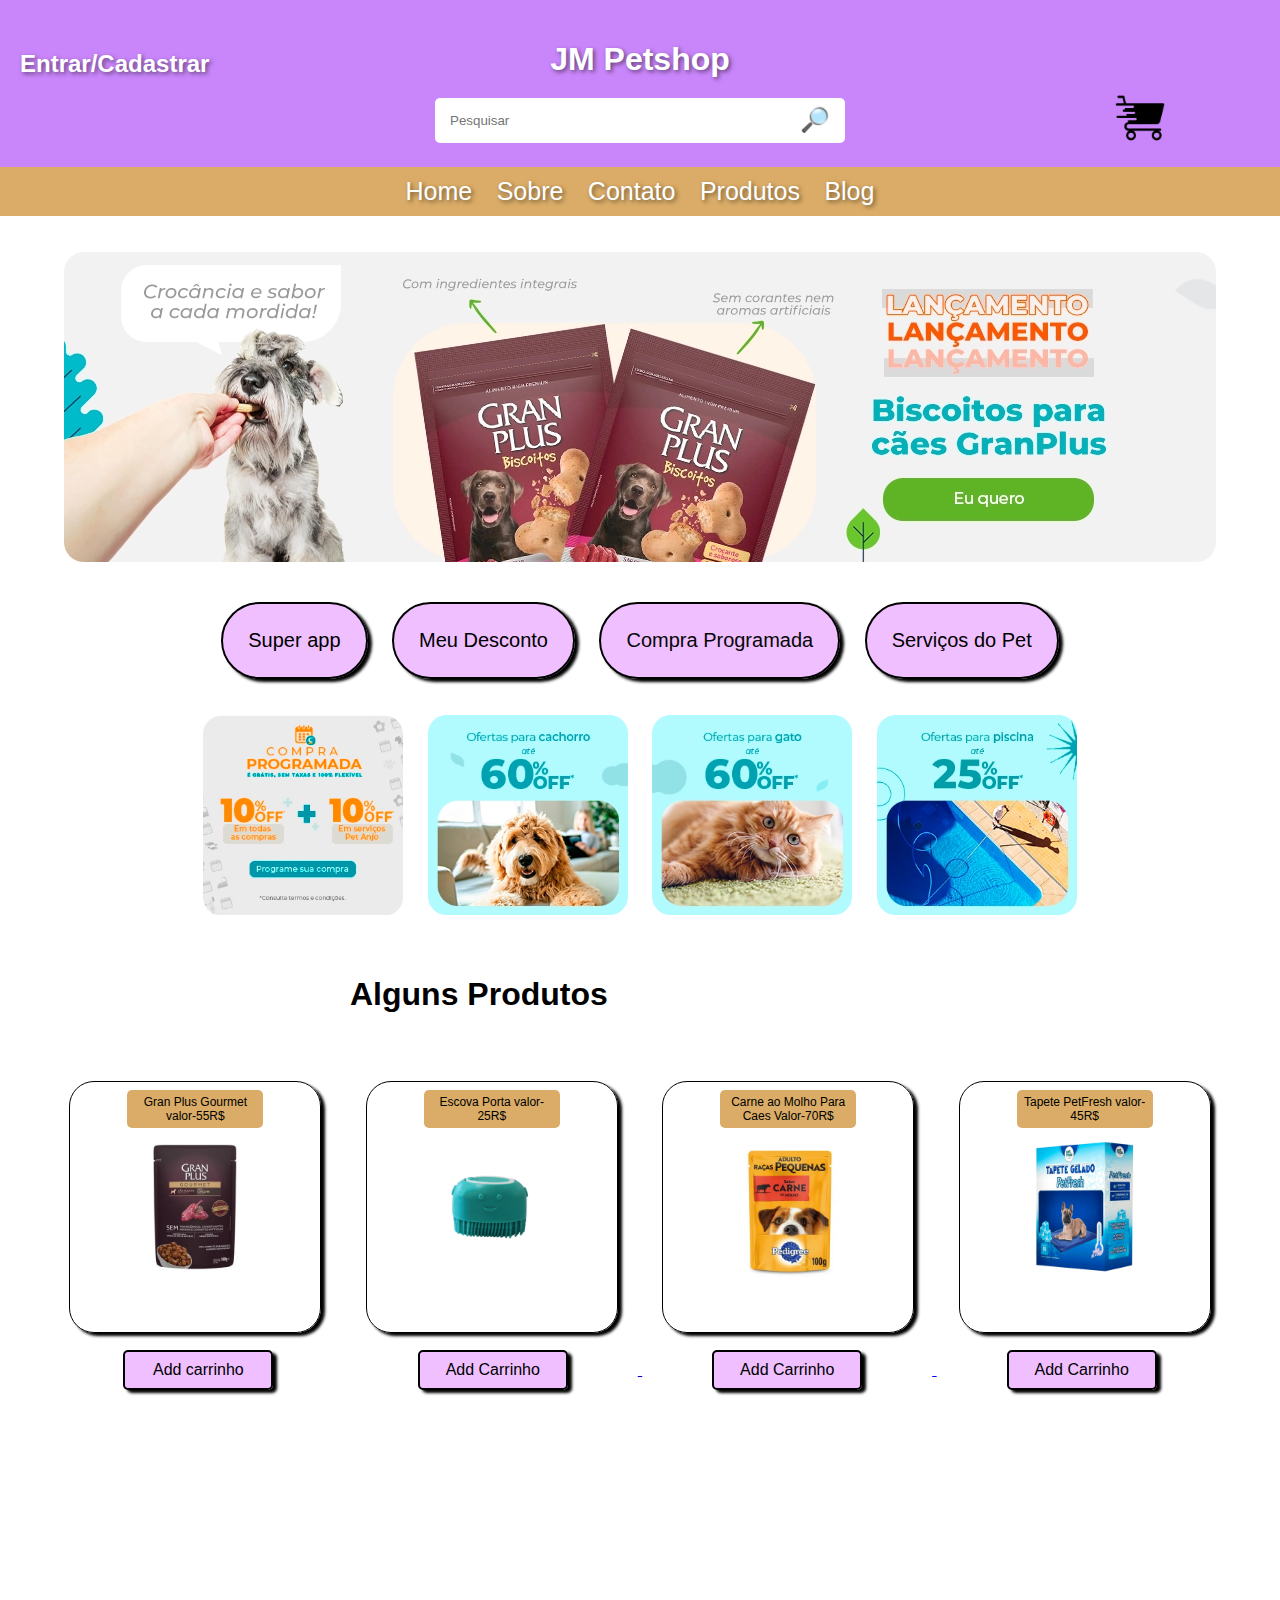
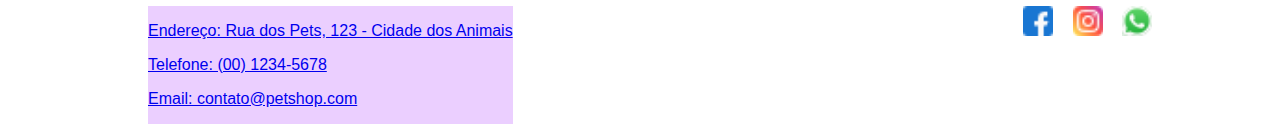
<file: jm3/index.html>
<!DOCTYPE html>
<html lang="pt-br">
<head>
    <meta charset="UTF-8">
    <meta name="viewport" content="width=device-width, initial-scale=1.0">
    <title>Jm</title>
    <link rel="stylesheet" href="style.css">
</head>
<body>
    <header>
        <h1>JM Petshop</h1> 
        <h2 id="entra">Entrar/Cadastrar</h2>
        <div class="caixa-buscar">
            <input type="text" placeholder="Pesquisar" />
            <button>&#128270;</button>
        </div>
        <div id="car">
           <a href="comprar.html"><img src="imagem/carrinho-de-compras.png" alt="carrin" width="50"></a>
        </div>
        
    </header>
    
    <nav>
        <a href="#">Home</a>
        <a href="#">Sobre</a>
        <a href="#">Contato</a>
        <a href="#">Produtos</a>
        <a href="blog.html">Blog</a>
    </nav>
    <BR/>
    <BR/>

    <img class="mg" src="imagem/20240318_granplus_1152x310_2_e672a3d1cf.png" alt="mg">

    <section id="content">
    </section>

    <div class="servi">
        <a id="super" href="#">Super app</a>
        <a id="Meu" href="#">Meu Desconto</a>
        <a id="compra" href="#">Compra Programada</a>
        <a id="serv" href="#">Serviços do Pet</a>
    </div>
    <BR/>
    <BR/>
    <div class="imags">
        <img id="pt" src="imagem/1.png.webp" alt="1" width="200">
        <img id="po" src="imagem/2.png (2).webp" alt="2" width="200">
        <img id="pn" src="imagem/3.png.webp" alt="3" width="200">
        <img id="pk" src="imagem/4.png.webp" alt="4" width="200">
    </div>
    <BR/>
    <BR/>
    <div class="cat">
        <h1 id="cate">Alguns Produtos</h1>
    </div>
    <BR/>
    <BR/>
    <div class="gostar">
        <div class="imagem-com-texto">
            <img id="gran" src="imagem/alimento-umido-gran-plus-gourmet-caes-mini-ovelha-e-arroz-frente.png" alt="gran" width="150"> 
            <div class="texto-sobre-imagem">Gran Plus Gourmet
                valor-55R$
            </div>
        </div>
        <div class="imagem-com-texto">
            <img id="esc" src="imagem/Escova-Porta-Shampoo-MyHug-frente.png" alt="esc" width="150">
            <div class="texto-sobre-imagem">Escova Porta
                valor-25R$
            </div>
        </div>
        <div class="imagem-com-texto">
            <img id="rac" src="imagem/racao-umida-pedigree-sache-carne-ao-molho-para-caes-adultos-de-racas-pequenas-100g-frente.png" alt="rac" width="150">
            <div class="texto-sobre-imagem">Carne ao Molho Para Caes Valor-70R$</div>
        </div>
        <div class="imagem-com-texto">
            <img id="tap" src="imagem/Tapete-Gelado-PetFresh-Petmais-medio-01.png" alt="tap" width="150">
            <div class="texto-sobre-imagem">Tapete PetFresh valor-45R$</div>
        </div>
    </div>
    <BR/>
    <BR/>
    <BR/>
    <body>
        <body>
            <div class="button">
                <a href="comprar.html"><button id="add-to-cart-btn">Add carrinho</button></a>
                <a href="raçao.html"><button id="but2">Add Carrinho</button>
                <a href="carne.html"><button id="but3">Add Carrinho</button>
                <a href="tapete.html"><button id="but4">Add Carrinho</button>
            </div>
        
            <script>
                // Função para adicionar mensagem de "Produto adicionado ao carrinho"
                function adicionarAoCarrinho() {
                    // Criar a mensagem
                    var mensagem = document.createElement('div');
                    mensagem.textContent = 'Produto adicionado ao carrinho!';
                    mensagem.classList.add('mensagem');
        
                    // Adicionar a mensagem logo após o botão
                    this.parentNode.appendChild(mensagem);
        
                    // Remover a mensagem após alguns segundos (opcional)
                    setTimeout(function() {
                        mensagem.parentNode.removeChild(mensagem);
                    }, 9000); // Tempo em milissegundos (3 segundos neste caso)
                }
        
                // Adicionar evento de clique para cada botão
                document.getElementById('add-to-cart-btn').addEventListener('click', adicionarAoCarrinho);
                document.getElementById('but2').addEventListener('click', adicionarAoCarrinho);
                document.getElementById('but3').addEventListener('click', adicionarAoCarrinho);
                document.getElementById('but4').addEventListener('click', adicionarAoCarrinho);
            </script>
<BR/>
<BR/>
<BR/>
<BR/>
<BR/>
<BR/>
<BR/>
<BR/>
<BR/>
<BR/>
<BR/>
<BR/
    <footer>
        <div class="container">
            <div class="footer-content">
                <div class="logo">
                </div>
                <div class="contact-info">
                    <p>Endereço: Rua dos Pets, 123 - Cidade dos Animais</p>
                    <p>Telefone: (00) 1234-5678</p>
                    <p>Email: contato@petshop.com</p>
                </div>
            </div>
            <div class="social-links">
                <a href="#"><img src="imagem/facebook.png" alt="Facebook"></a>
                <a href="#"><img src="imagem/instagram.png"Instagram"></a>
                <a href="#"><img src="imagem/whatsapp.png" alt="Twitter"></a>
            </div>
        </div>
    </footer>




</body>        
</html>
</file>
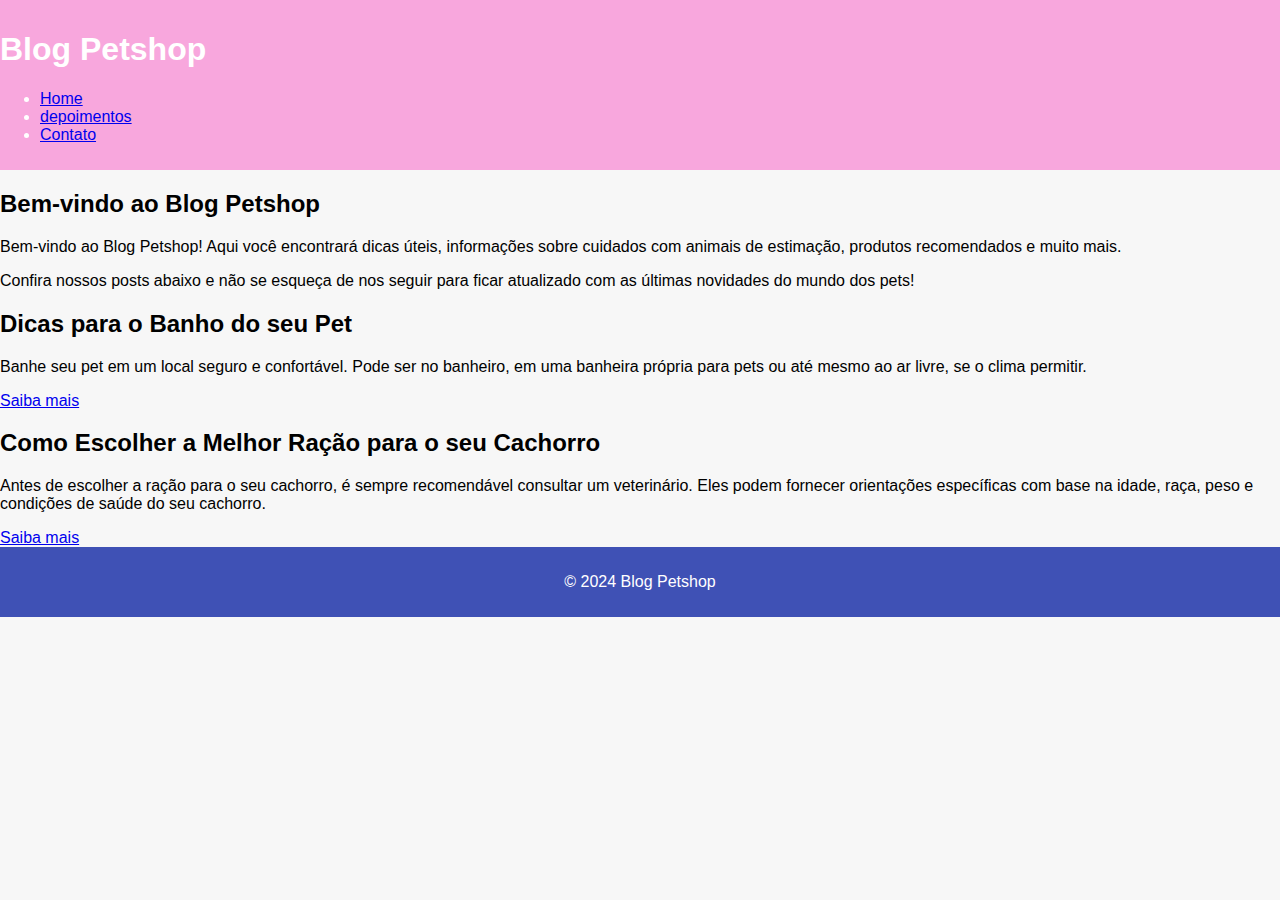
<file: jm3/blog.html>
<!DOCTYPE html>
<html lang="pt">
<head>
<meta charset="UTF-8">
<meta name="viewport" content="width=device-width, initial-scale=1.0">
<title>Jm PetShop</title>
<link rel="stylesheet" href="blog2.css">

<body>
    <header>
        <h1>Blog Petshop</h1>
        <nav>
            <ul>
                <li><a href="#">Home</a></li>
                <li><a href="depo.html">depoimentos</a></li>
                <li><a href="#">Contato</a></li>
            </ul>
        </nav>
    </header>

    <div class="container">
        <div class="post">
            <h2>Bem-vindo ao Blog Petshop</h2>
            <p class="post-meta"></p>
            <p>Bem-vindo ao Blog Petshop! Aqui você encontrará dicas úteis, informações sobre cuidados com animais de estimação, produtos recomendados e muito mais.</p>
            <p>Confira nossos posts abaixo e não se esqueça de nos seguir para ficar atualizado com as últimas novidades do mundo dos pets!</p>
        </div>

        <div class="post">
            <h2>Dicas para o Banho do seu Pet</h2>
            
            <p>Banhe seu pet em um local seguro e confortável. Pode ser no banheiro, em uma banheira própria para pets ou até mesmo ao ar livre, se o clima permitir.</p>
            <a href="https://petcare.com.br/dicas-de-banhos-para-o-seu-pet/" class="read-more">Saiba mais</a>
        </div>

        <div class="post">
            <h2>Como Escolher a Melhor Ração para o seu Cachorro</h2>
         
            <p>Antes de escolher a ração para o seu cachorro, é sempre recomendável consultar um veterinário. Eles podem fornecer orientações específicas com base na idade, raça, peso e condições de saúde do seu cachorro.</p>
            <a href="https://premierpet.com.br/filhotes/?gad_source=1&gclid=EAIaIQobChMI8s68j5KrhQMVa87CBB1K8Ai0EAAYASAAEgKl_vD_BwE" class="read-more">Saiba mais</a>
        </div>

        <!-- Adicione mais posts conforme necessário -->

    </div>

    <footer>
        <p>&copy; 2024 Blog Petshop</p>
    </footer>
</body>
</html>
</file>
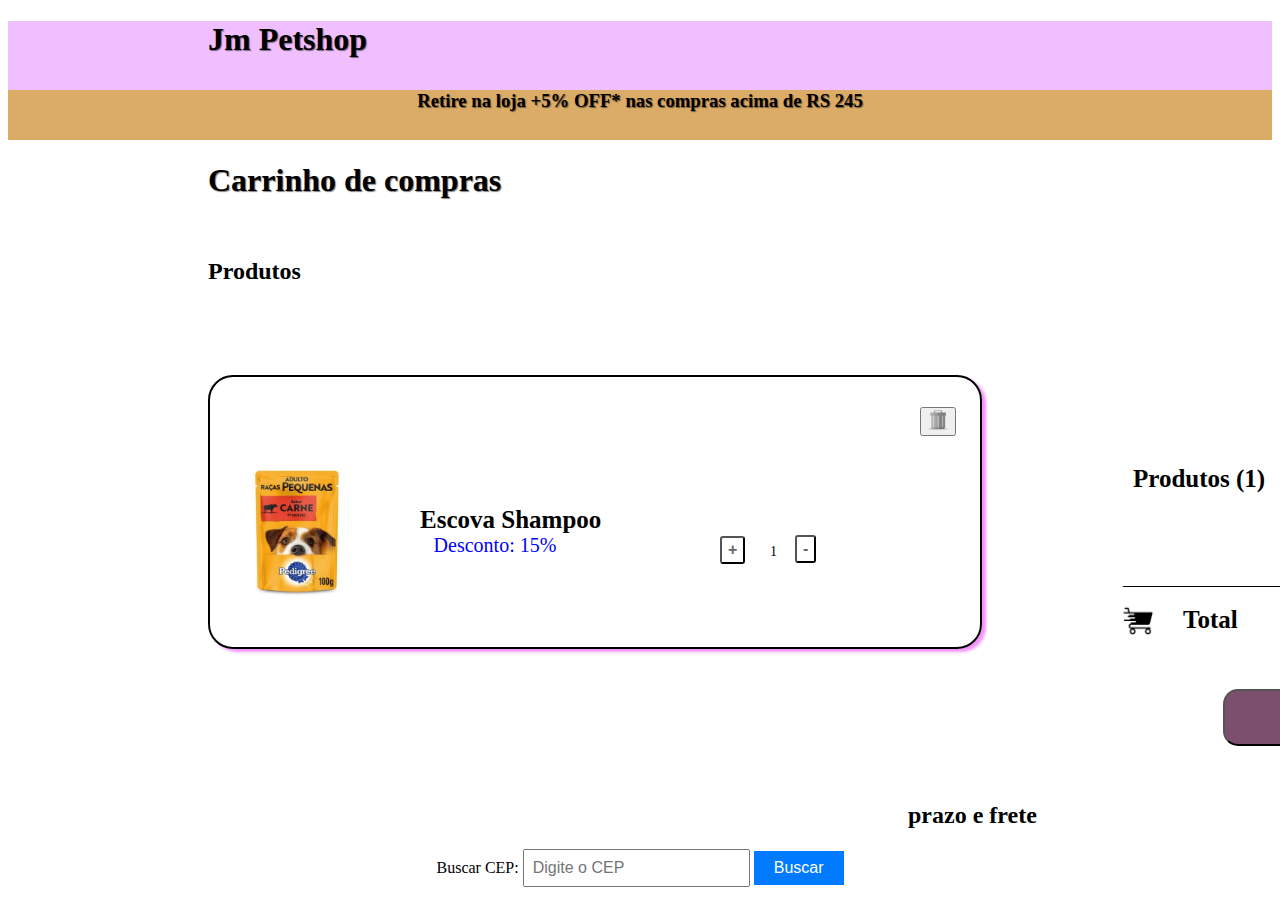
<file: jm3/carne.html>
<!DOCTYPE html>
<html lang="en">
<head>
    <meta charset="UTF-8">
    <meta name="viewport" content="width=device-width, initial-scale=1.0">
    <title>Document</title>
    <link rel="stylesheet" href="comprar2.css">
</head>
    <header>
        <h1 class="perfil">Jm Petshop</h1>
    </header>
<body>
    
    <section class="kk">
        <h3>Retire na loja +5% OFF* nas compras acima de RS 245</h3>
    </section>

    <div class="com">
        <h1>Carrinho de compras</h1>
        <BR/>
        <h2>Produtos</h2>
    </div>

    <div class="ii">
        <img id="Plus" src="imagem/racao-umida-pedigree-sache-carne-ao-molho-para-caes-adultos-de-racas-pequenas-100g-frente.png" alt="es" width="150">
        <div class="item">
            <span class="name">Escova Shampoo</span>
            <span class="Desconto">Desconto: 15%</span>
        </div>
        <div> 
            <button class="botao-com-imagem">
                <img class="lixo"src="imagem/Custom-Icon-Design-Pretty-Office-8-Trash-can.256.png"Descrição da Imagem" width="20" height="20">
            </button>
            <button class="mais">+</button>
            <span class="num">1 </span>
            <button class="menos">-</button>
        </div>
    </div>

    <div class="mm">
        <h2>Resumo do Pedido</h2>
    <div id="pp">
        <h3>Produtos (1)</h3>
        <h3 id="vv">R$ 70</h3>
        <p>______________________________________________________</p>
        <button class="vl">Fazer pedido</button>
        <div id="uu"><img src="imagem/carrinho-de-compras.png" alt="carrin" width="30"></a>
            <h3 id="vc">Total</h3>
            <h3 id="vx">R$ 70</h3>
        </div></div>
    </div>        
    </div>
    <BR/>
    <BR/>
    <BR/>
    <BR/>

    <div class="pr">
        <h2 id="pç">prazo e frete</h2>
    </div>

    

    <form id="cep-form" action="/buscar-cep" method="GET">
        <label for="cep-input">Buscar CEP:</label>
        <input type="text" id="cep-input" name="cep" placeholder="Digite o CEP">
        <button type="submit" id="buscar-button">Buscar</button>
    </form>




   

    
    


    
</body>
</html>
</file>
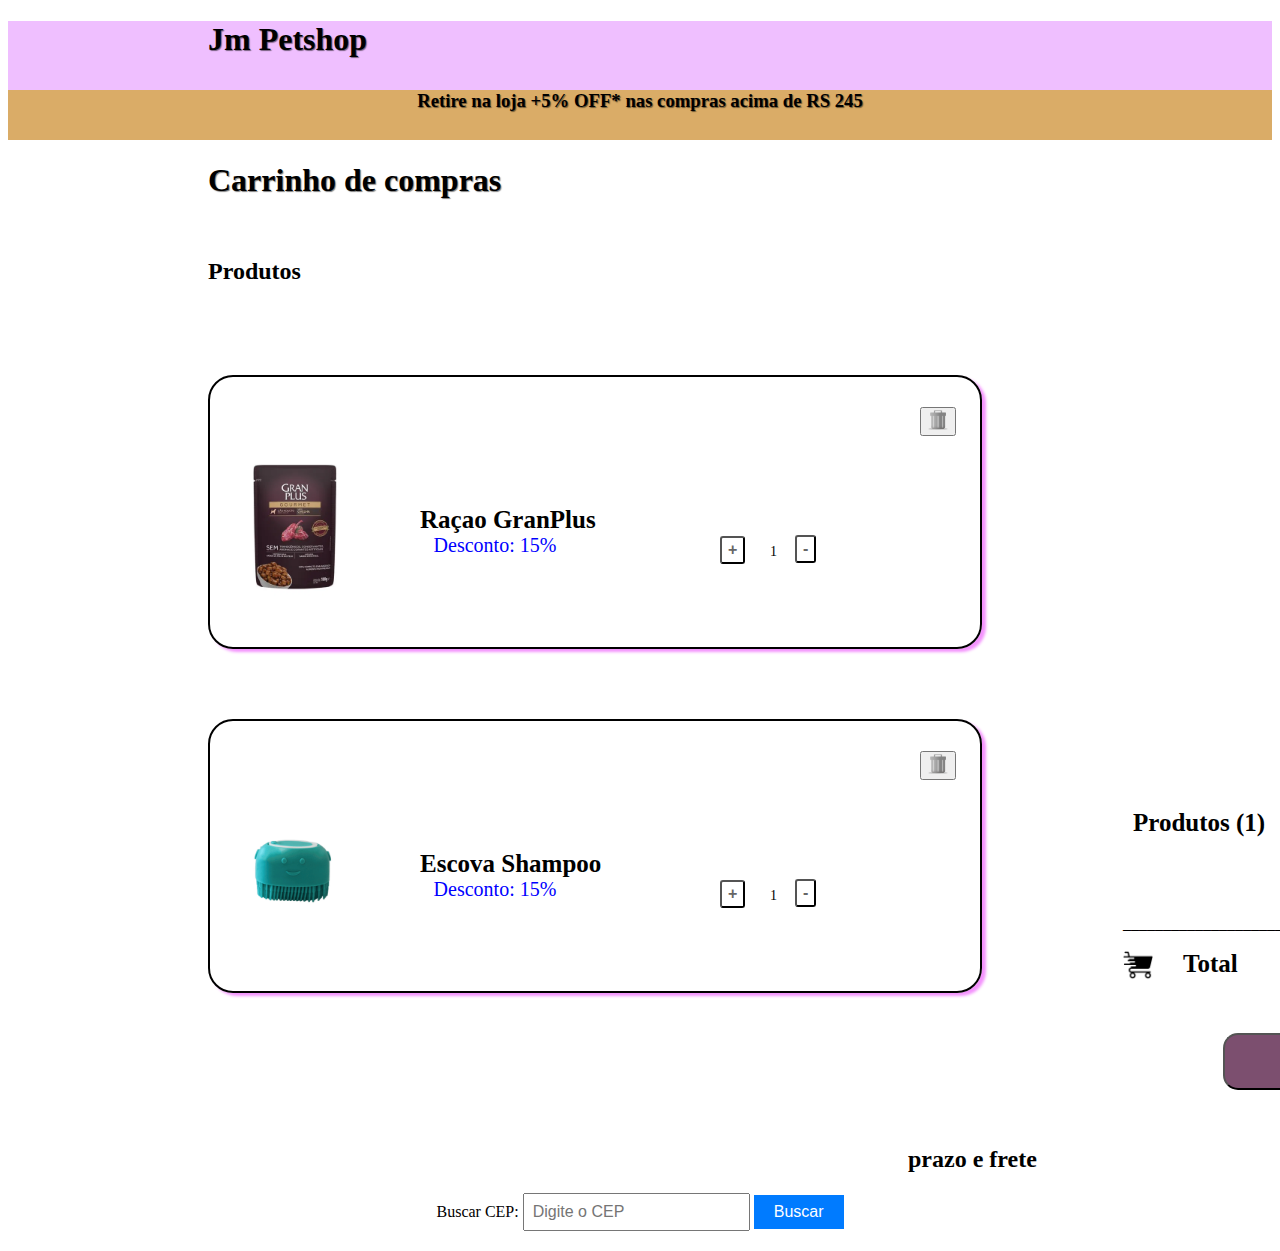
<file: jm3/comprar.html>
<!DOCTYPE html>
<html lang="en">
<head>
    <meta charset="UTF-8">
    <meta name="viewport" content="width=device-width, initial-scale=1.0">
    <title>Document</title>
    <link rel="stylesheet" href="comprar2.css">
</head>
    <header>
        <h1 class="perfil">Jm Petshop</h1>
    </header>
<body>
    
    <section class="kk">
        <h3>Retire na loja +5% OFF* nas compras acima de RS 245</h3>
    </section>

    <div class="com">
        <h1>Carrinho de compras</h1>
        <BR/>
        <h2>Produtos</h2>
    </div>

    <div class="ii">
        <img id="Plus" src="imagem/alimento-umido-gran-plus-gourmet-caes-mini-ovelha-e-arroz-frente.png" alt="ali" width="150">
        <div class="item">
            <span class="name">Raçao GranPlus</span>
            <span class="Desconto">Desconto: 15%</span>
        </div>
        <div>
            <button class="botao-com-imagem">
                <img class="lixo"src="imagem/Custom-Icon-Design-Pretty-Office-8-Trash-can.256.png"Descrição da Imagem" width="20" height="20">
            </button>
            <button class="mais">+</button>
            <span class="num">1</span>
            <button class="menos">-</button>
        </div>
    </div>

    <div class="ii">
        <img id="Plus" src="imagem/Escova-Porta-Shampoo-MyHug-frente.png" alt="es" width="150">
        <div class="item">
            <span class="name">Escova Shampoo</span>
            <span class="Desconto">Desconto: 15%</span>
        </div>
        <div> 
            <button class="botao-com-imagem">
                <img class="lixo"src="imagem/Custom-Icon-Design-Pretty-Office-8-Trash-can.256.png"Descrição da Imagem" width="20" height="20">
            </button>
            <button class="mais">+</button>
            <span class="num">1 </span>
            <button class="menos">-</button>
        </div>
    </div>

    <div class="mm">
        <h2>Resumo do Pedido</h2>
    <div id="pp">
        <h3>Produtos (1)</h3>
        <h3 id="vv">R$ 55</h3>
        <p>______________________________________________________</p>
        <button class="vl">Fazer pedido</button>
        <div id="uu"><img src="imagem/carrinho-de-compras.png" alt="carrin" width="30"></a>
            <h3 id="vc">Total</h3>
            <h3 id="vx">R$ 55</h3>
        </div></div>
    </div>        
    </div>
    <BR/>
    <BR/>
    <BR/>
    <BR/>

    <div class="pr">
        <h2 id="pç">prazo e frete</h2>
    </div>

    

    <form id="cep-form" action="/buscar-cep" method="GET">
        <label for="cep-input">Buscar CEP:</label>
        <input type="text" id="cep-input" name="cep" placeholder="Digite o CEP">
        <button type="submit" id="buscar-button">Buscar</button>
    </form>




   

    
    


    
</body>
</html>
</file>
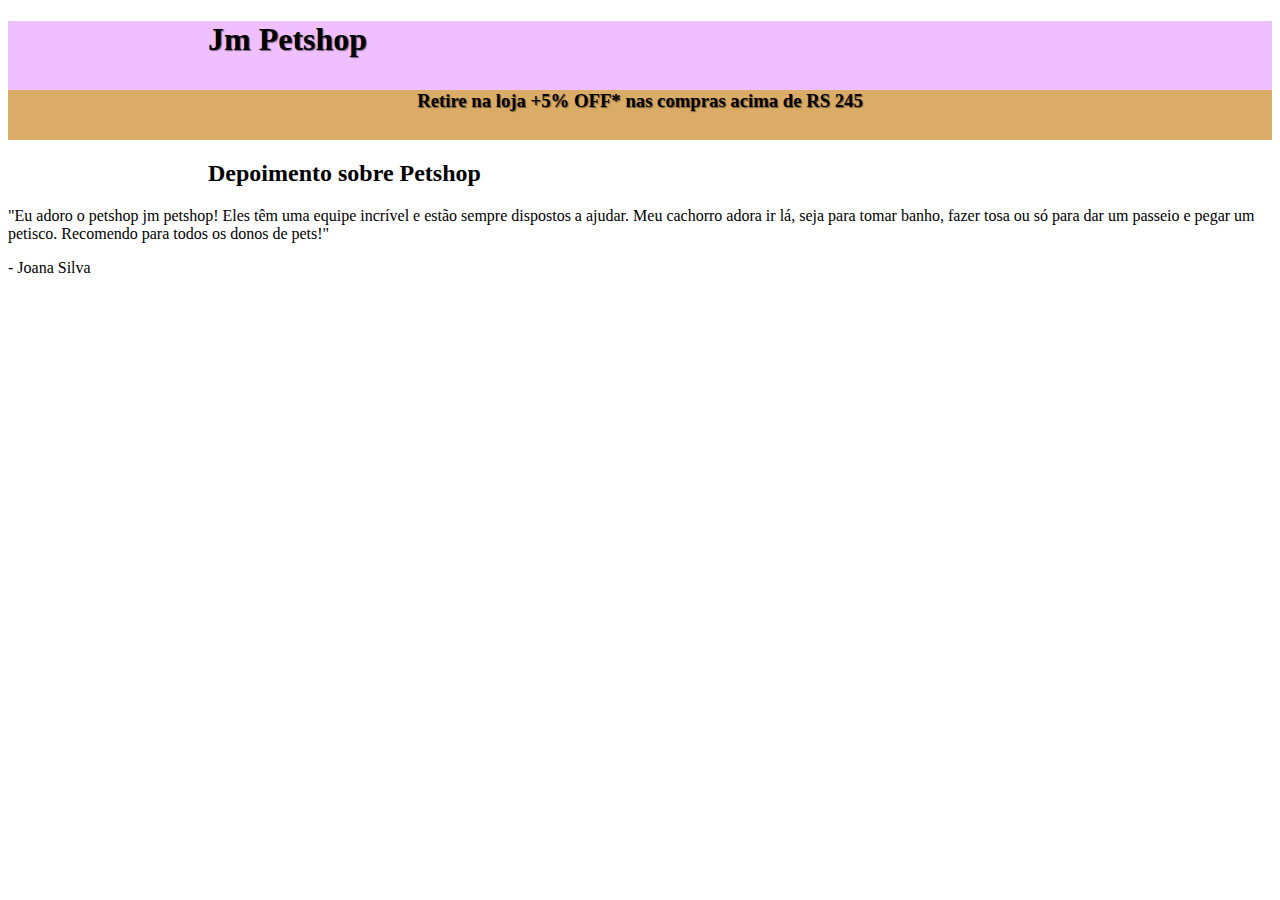
<file: jm3/depo.html>
<!DOCTYPE html>
<html lang="en">
<head>
    <meta charset="UTF-8">
    <meta name="viewport" content="width=device-width, initial-scale=1.0">
    <title>Document</title>
    <link rel="stylesheet" href="comprar2.css">
</head>
    <header>
        <h1 class="perfil">Jm Petshop</h1>
    </header>
<body>
    
    <section class="kk">
        <h3>Retire na loja +5% OFF* nas compras acima de RS 245</h3>
    </section>

    <div class="depoimento">
        <h2>Depoimento sobre Petshop</h2>
        <p>"Eu adoro o petshop jm petshop! Eles têm uma equipe incrível e estão sempre dispostos a ajudar. Meu cachorro adora ir lá, seja para tomar banho, fazer tosa ou só para dar um passeio e pegar um petisco. Recomendo para todos os donos de pets!"</p>
        <p class="autor">- Joana Silva</p>
    </div>
</file>
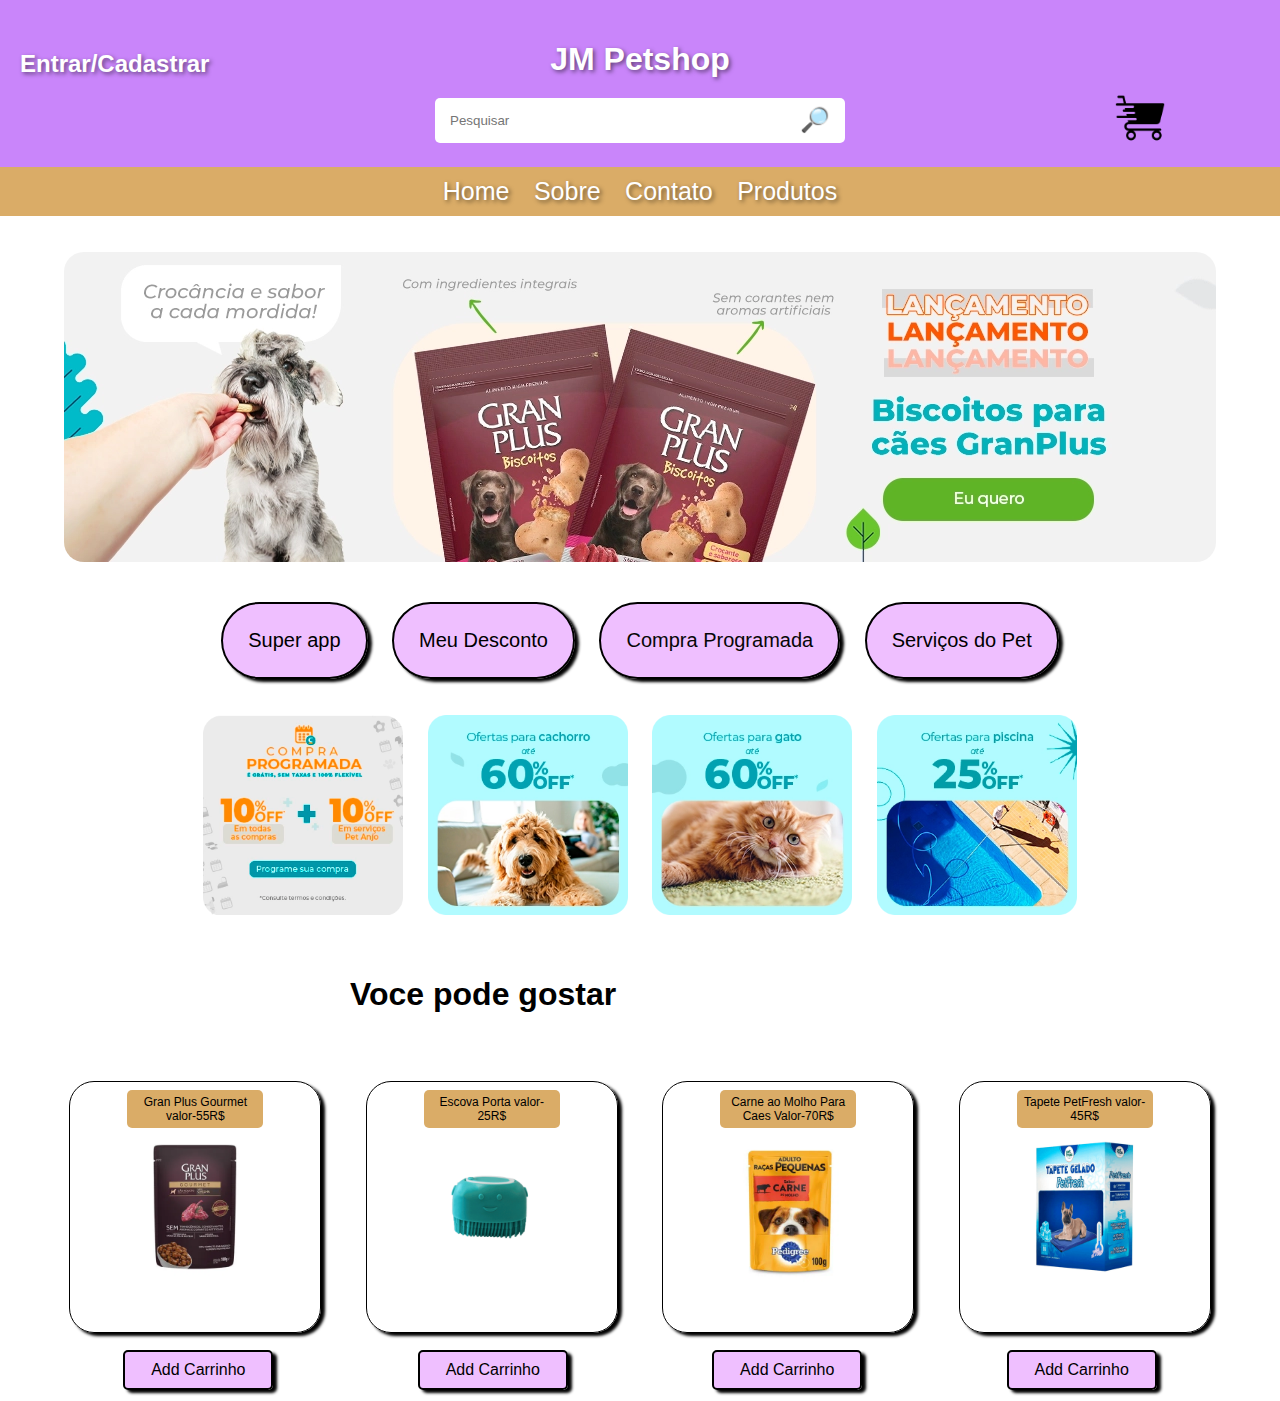
<file: jm3/jm.html>
<!DOCTYPE html>
<html lang="pt-br">
<head>
    <meta charset="UTF-8">
    <meta name="viewport" content="width=device-width, initial-scale=1.0">
    <title>Jm</title>
    <link rel="stylesheet" href="style.css">
</head>
<body>
    <header>
        <h1>JM Petshop</h1> 
        <h2 id="entra">Entrar/Cadastrar</h2>
        <div class="caixa-buscar">
            <input type="text" placeholder="Pesquisar" />
            <button>&#128270;</button>
        </div>
        <div id="car">
           <a href="comprar.html"><img src="imagem/carrinho-de-compras.png" alt="carrin" width="50"></a>
        </div>
        
    </header>
    
    <nav>
        <a href="#">Home</a>
        <a href="#">Sobre</a>
        <a href="#">Contato</a>
        <a href="#">Produtos</a>
    </nav>
    <BR/>
    <BR/>

    <img class="mg" src="imagem/20240318_granplus_1152x310_2_e672a3d1cf.png" alt="mg">

    <section id="content">
    </section>

    <div class="servi">
        <a id="super" href="#">Super app</a>
        <a id="Meu" href="#">Meu Desconto</a>
        <a id="compra" href="#">Compra Programada</a>
        <a id="serv" href="#">Serviços do Pet</a>
    </div>
    <BR/>
    <BR/>
    <div class="imags">
        <img id="1" src="imagem/1.png.webp" alt="1" width="200">
        <img id="2" src="imagem/2.png (2).webp" alt="2" width="200">
        <img id="3" src="imagem/3.png.webp" alt="3" width="200">
        <img id="4" src="imagem/4.png.webp" alt="4" width="200">
    </div>
    <BR/>
    <BR/>
    <div class="cat">
        <h1 id="cate">Voce pode gostar</h1>
    </div>
    <BR/>
    <BR/>
    <div class="gostar">
        <div class="imagem-com-texto">
            <img id="gran" src="imagem/alimento-umido-gran-plus-gourmet-caes-mini-ovelha-e-arroz-frente.png" alt="gran" width="150"> 
            <div class="texto-sobre-imagem">Gran Plus Gourmet
                valor-55R$
            </div>
        </div>
        <div class="imagem-com-texto">
            <img id="esc" src="imagem/Escova-Porta-Shampoo-MyHug-frente.png" alt="esc" width="150">
            <div class="texto-sobre-imagem">Escova Porta
                valor-25R$
            </div>
        </div>
        <div class="imagem-com-texto">
            <img id="rac" src="imagem/racao-umida-pedigree-sache-carne-ao-molho-para-caes-adultos-de-racas-pequenas-100g-frente.png" alt="rac" width="150">
            <div class="texto-sobre-imagem">Carne ao Molho Para Caes Valor-70R$</div>
        </div>
        <div class="imagem-com-texto">
            <img id="tap" src="imagem/Tapete-Gelado-PetFresh-Petmais-medio-01.png" alt="tap" width="150">
            <div class="texto-sobre-imagem">Tapete PetFresh valor-45R$</div>
        </div>
    </div>
    <BR/>
    <BR/>
    <BR/>
    <div class="button">
        <a href="comprar.html"><button id="but 1">Add Carrinho</button></a>
        <button id="but 2">Add Carrinho</button>
        <button id="but 3">Add Carrinho</button>
        <button id="but 4">Add Carrinho</button>
    </div>
    




</body>        
</html>
</file>
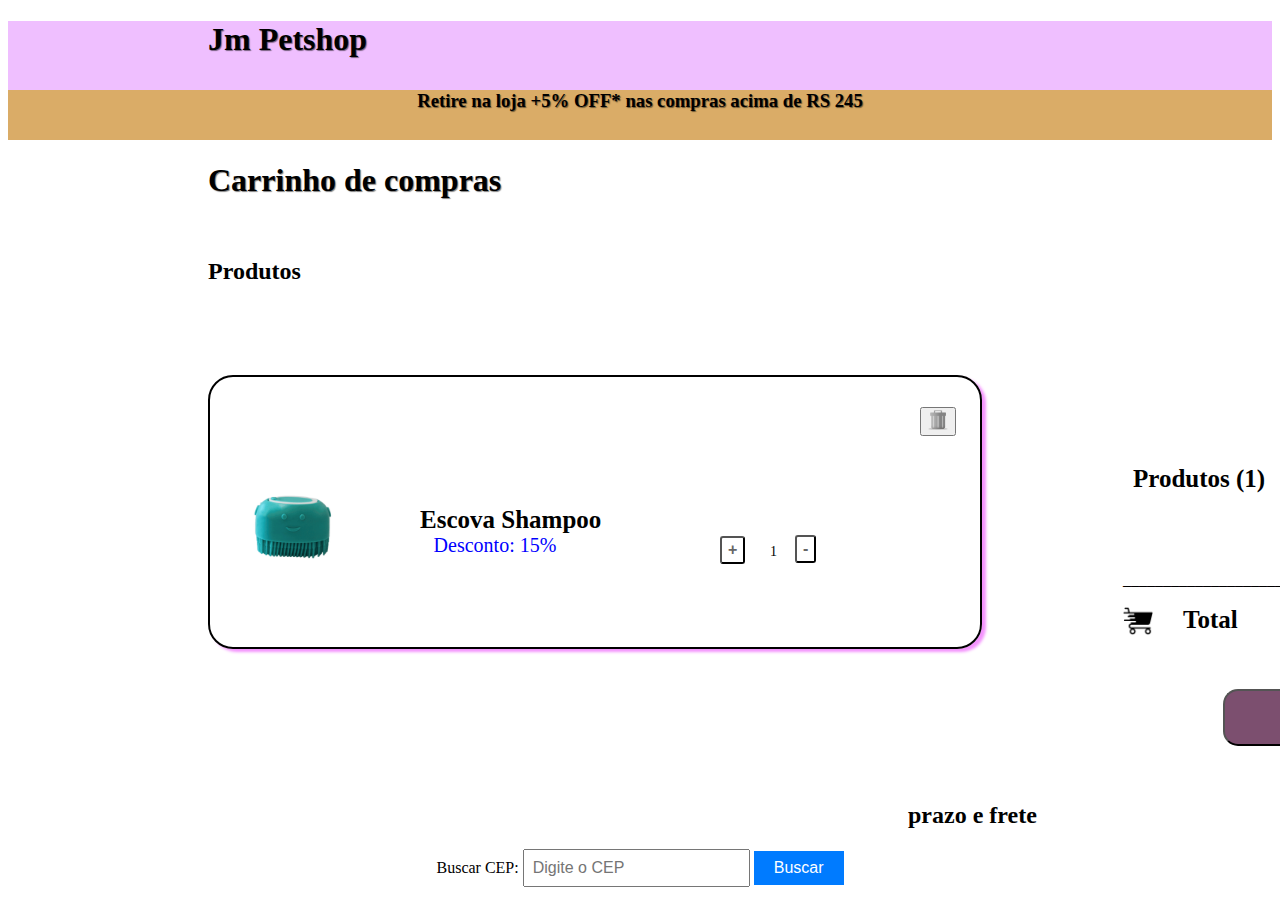
<file: jm3/raçao.html>
<!DOCTYPE html>
<html lang="en">
<head>
    <meta charset="UTF-8">
    <meta name="viewport" content="width=device-width, initial-scale=1.0">
    <title>Document</title>
    <link rel="stylesheet" href="comprar2.css">
</head>
    <header>
        <h1 class="perfil">Jm Petshop</h1>
    </header>
<body>
    
    <section class="kk">
        <h3>Retire na loja +5% OFF* nas compras acima de RS 245</h3>
    </section>

    <div class="com">
        <h1>Carrinho de compras</h1>
        <BR/>
        <h2>Produtos</h2>
    </div>

    <div class="ii">
        <img id="Plus" src="imagem/Escova-Porta-Shampoo-MyHug-frente.png" alt="es" width="150">
        <div class="item">
            <span class="name">Escova Shampoo</span>
            <span class="Desconto">Desconto: 15%</span>
        </div>
        <div> 
            <button class="botao-com-imagem">
                <img class="lixo"src="imagem/Custom-Icon-Design-Pretty-Office-8-Trash-can.256.png"Descrição da Imagem" width="20" height="20">
            </button>
            <button class="mais">+</button>
            <span class="num">1 </span>
            <button class="menos">-</button>
        </div>
    </div>

    <div class="mm">
        <h2>Resumo do Pedido</h2>
    <div id="pp">
        <h3>Produtos (1)</h3>
        <h3 id="vv">R$ 25</h3>
        <p>______________________________________________________</p>
        <button class="vl">Fazer pedido</button>
        <div id="uu"><img src="imagem/carrinho-de-compras.png" alt="carrin" width="30"></a>
            <h3 id="vc">Total</h3>
            <h3 id="vx">R$ 25</h3>
        </div></div>
    </div>        
    </div>
    <BR/>
    <BR/>
    <BR/>
    <BR/>

    <div class="pr">
        <h2 id="pç">prazo e frete</h2>
    </div>

    

    <form id="cep-form" action="/buscar-cep" method="GET">
        <label for="cep-input">Buscar CEP:</label>
        <input type="text" id="cep-input" name="cep" placeholder="Digite o CEP">
        <button type="submit" id="buscar-button">Buscar</button>
    </form>




   

    
    


    
</body>
</html>
</file>
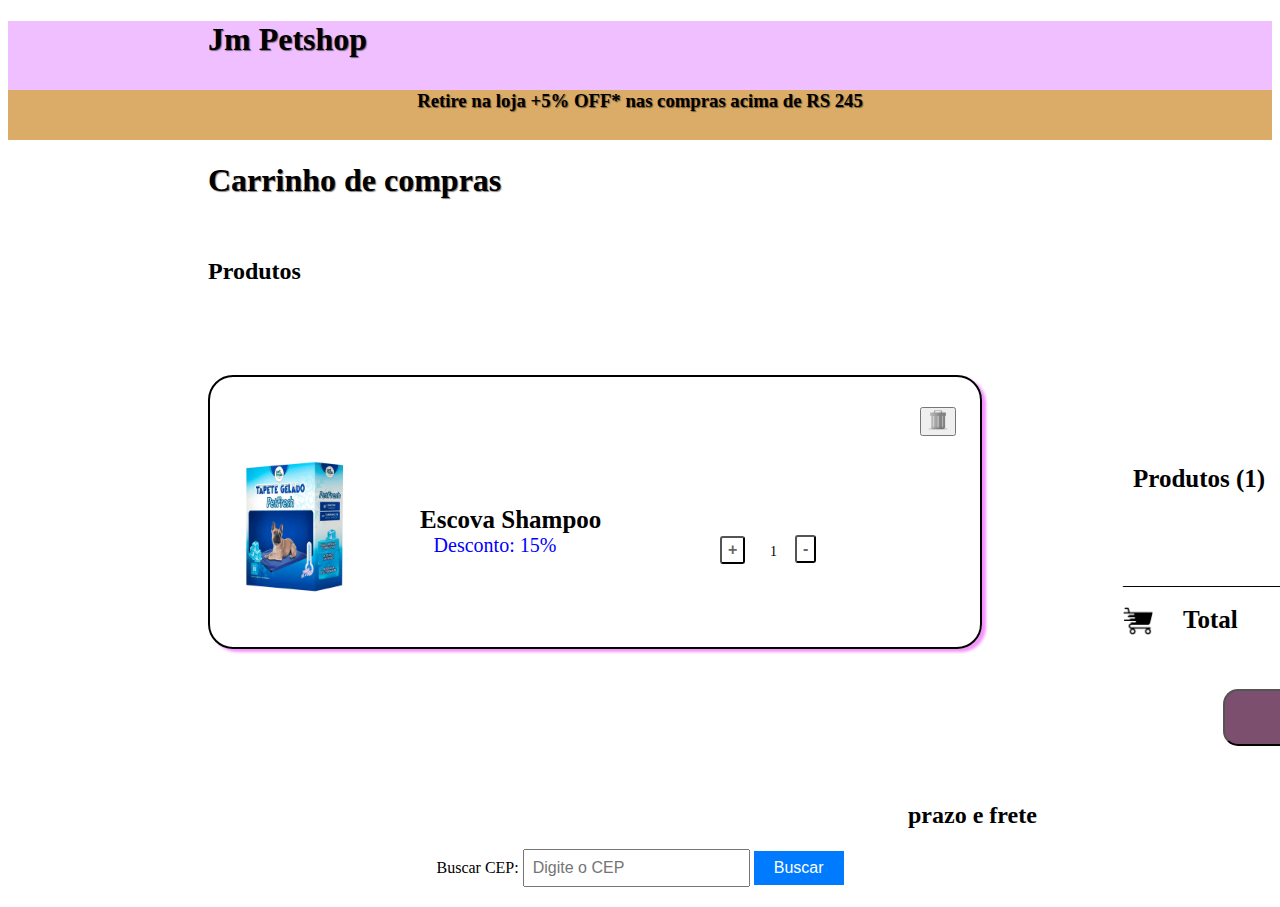
<file: jm3/tapete.html>
<!DOCTYPE html>
<html lang="en">
<head>
    <meta charset="UTF-8">
    <meta name="viewport" content="width=device-width, initial-scale=1.0">
    <title>Document</title>
    <link rel="stylesheet" href="comprar2.css">
</head>
    <header>
        <h1 class="perfil">Jm Petshop</h1>
    </header>
<body>
    
    <section class="kk">
        <h3>Retire na loja +5% OFF* nas compras acima de RS 245</h3>
    </section>

    <div class="com">
        <h1>Carrinho de compras</h1>
        <BR/>
        <h2>Produtos</h2>
    </div>

    <div class="ii">
        <img id="Plus" src="imagem/Tapete-Gelado-PetFresh-Petmais-medio-01.png" alt="es" width="150">
        <div class="item">
            <span class="name">Escova Shampoo</span>
            <span class="Desconto">Desconto: 15%</span>
        </div>
        <div> 
            <button class="botao-com-imagem">
                <img class="lixo"src="imagem/Custom-Icon-Design-Pretty-Office-8-Trash-can.256.png"Descrição da Imagem" width="20" height="20">
            </button>
            <button class="mais">+</button>
            <span class="num">1 </span>
            <button class="menos">-</button>
        </div>
    </div>

    <div class="mm">
        <h2>Resumo do Pedido</h2>
    <div id="pp">
        <h3>Produtos (1)</h3>
        <h3 id="vv">R$ 55</h3>
        <p>______________________________________________________</p>
        <button class="vl">Fazer pedido</button>
        <div id="uu"><img src="imagem/carrinho-de-compras.png" alt="carrin" width="30"></a>
            <h3 id="vc">Total</h3>
            <h3 id="vx">R$ 55</h3>
        </div></div>
    </div>        
    </div>
    <BR/>
    <BR/>
    <BR/>
    <BR/>

    <div class="pr">
        <h2 id="pç">prazo e frete</h2>
    </div>

    

    <form id="cep-form" action="/buscar-cep" method="GET">
        <label for="cep-input">Buscar CEP:</label>
        <input type="text" id="cep-input" name="cep" placeholder="Digite o CEP">
        <button type="submit" id="buscar-button">Buscar</button>
    </form>




   

    
    


    
</body>
</html>
</file>
<file: jm3/style.css>
body {
    margin: 0;
    padding: 0;
    font-family: Arial, sans-serif;
    background-color: #ffffff; /* Background roxo */
}

header {
    background-color: #c985fa; /* Background roxo */
    padding: 20px;
    color: white;
    text-align: center;
    text-shadow: 2px 2px 4px rgba(0, 0, 0, 0.5); 
        
}

.caixa-buscar {
    margin: 0 auto;
    max-width: 400px;
    background-color: white;
    padding: 5px;
    border-radius: 5px;
    display: flex;
    align-items: center;
}

.caixa-buscar input[type="text"] {
    flex: 1;
    border: none;
    outline: none;
    padding: 10px;
    border-radius: 5px;
}

.caixa-buscar button {
    border: none;
    background: none;
    font-size: 1.5em;
    padding: 0 10px;
    cursor: pointer;
}

nav {
    background-color: #daac67;
    padding: 10px;
    text-align: center;
   
}

nav a {
    color: white;
    text-decoration: none;
    margin: 0 10px;
    font-size: 25px;
    text-shadow: 2px 2px 4px rgba(0, 0, 0, 0.5); 
}

nav a:hover {
    text-decoration: underline;
}

#content {
    padding: 20px;
    color: #333;
}

.mg{
    text-align: center;
    margin: auto;
    display: block;
    border-radius: 20px;
    
}

#car{
    margin-left: 1000px;
    margin-top: -50px;
}

#entra{
    margin-right: 1200px;
    margin-top: -50px;
}

.servi a{
    display: inline-block; /* Garante que os links fiquem em uma linha */
    margin: 0 10px; /* Adiciona um espaço entre os links */
    text-decoration: none; /* Remove sublinhado padrão dos links */
    
}

.servi{
    text-align: center;
}

#super{
    border-radius: 100px;
    font-size: 20px;
    font-family: Arial, Helvetica, sans-serif;
    color: black;
    border: 2px solid black;
    box-shadow: 4px 3px 3px black;
    padding: 25px;
    background-color: rgba(238, 188, 255, 0.959);
}

#Meu{
    border-radius: 100px;
    font-size: 20px;
    font-family: Arial, Helvetica, sans-serif;
    color: black;
    border: 2px solid black;
    box-shadow: 4px 3px 3px black;
    padding: 25px;
    background-color: rgba(238, 188, 255, 0.959);
}

#compra{
    border-radius: 100px;
    font-size: 20px;
    font-family: Arial, Helvetica, sans-serif;
    color: rgb(7, 7, 7);
    border: 2px solid black;
    box-shadow: 4px 3px 3px black;
    padding: 25px;
    background-color: rgba(238, 188, 255, 0.959);
}

#serv{
    border-radius: 100px;
    font-size: 20px;
    font-family: Arial, Helvetica, sans-serif;
    color: black;
    box-shadow: 4px 3px 3px black;
    border: 2px solid black;
    padding: 25px;
    background-color: rgba(238, 188, 255, 0.959);
}

.imags {
    text-align: center; /* Centraliza horizontalmente o conteúdo */
}

.imags img {
    display: inline-block; /* Permite que as imagens fiquem em uma linha */
    margin: 0 auto; /* Centraliza horizontalmente as imagens */
    margin: 0 10px;
}

#cate{
    margin-left: 350px;
}

.gostar{
    text-align: center;
}

.gostar img{
    display: inline-block; /* Permite que as imagens fiquem em uma linha */
    margin: 0 auto; /* Centraliza horizontalmente as imagens */
    margin: 0 10px;
}

#gran{
    border-radius: 25px;
    border: 1px solid black;
    padding: 50px;
    box-shadow: 4px 3px 3px black;

}

#esc{
    border-radius: 25px;
    border: 1px solid black;
    padding: 50px;
    box-shadow: 4px 3px 3px black; 
}

#rac{
    border-radius: 25px;
    border: 1px solid black;
    padding: 50px;
    box-shadow: 4px 3px 3px black;
}

#tap{
    border-radius: 25px;
    border: 1px solid black;
    padding: 50px;
    box-shadow: 4px 3px 3px black;
}

.gostar {
    text-align: center; /* Centraliza horizontalmente o conteúdo */
}

.imagem-com-texto {
    position: relative;
    display: inline-block;
    margin: 10px; /* Adiciona um espaço entre as imagens */
}

.imagem-com-texto:hover{
    transform: scale(1.1);
}

.texto-sobre-imagem {
    position: absolute;
    top: 50%;
    left: 50%;
    transform: translate(-50%, -50%);
    background-color: #daac67;
    padding: 5px;
    border-radius: 5px;
    font-size: 12px;
    color: black; /* Cor do texto */
    max-width: calc(100% - 10px); /* Largura máxima igual à largura da imagem menos a margem */
    text-align: center; /* Centraliza o texto horizontalmente */
    margin-top: -100px;
}

.button {
    text-align: center;
    margin-top: -40px;
}

.button button {
        margin: 0 70px; /* Adiciona margem de 10px à esquerda e à direita de cada botão */
        width: 150px; /* Define a largura dos botões como 150 pixels */
        height: 40px; /* Define a altura dos botões como 40 pixels */
        font-size: 16px; /* Define o tamanho da fonte dos botões como 16 pixels */
        margin-top: -60px;
        border: 2px solid black; /* Adiciona uma borda sólida de 2 pixels preta aos botões */
        background-color: rgba(238, 188, 255, 0.959); /* Cor de fundo do texto */
        border-radius: 5px;
        box-shadow: 4px 3px 3px black;
       

}

.mensagem {
    position: fixed;
    top: 0;
    left: 0;
    width: 100%;
    background-color: #4CAF50; /* Verde */
    color: white;
    text-align: center;
    padding: 10px;
}

.imags:hover{
    transform: scale(1.2);
}



body {
    margin: 0;
    padding: 0;
    font-family: Arial, sans-serif;
}

footer {
    background-color: #333;
    color: #fff;
    padding: 30px 0;
}

.container {
    width: 80%;
    margin: 0 auto;
    display: flex;
    justify-content: space-between;
}

.footer-content {
    display: flex;
    align-items: center;
}

.logo img {
    width: 150px;
    height: auto;
}

.contact-info {
    margin-left: 20px;
    background-color: #ebcfff;
    
}

.social-links a {
    margin-left: 15px;
}

.social-links img {
    width: 30px;
    height: 30px;
}
</file>
<file: jm3/blog2.css>
/* Estilos Gerais */
body, html {
    margin: 0;
    padding: 0;
    font-family: 'Arial', sans-serif;
    background-color: #f7f7f7;
  }
  
  /* Cabeçalho */
  header {
    background-color: #f8a7dd;
    color: white;
    padding: 10px 0;
  }
  
  .logo img {
    height: 50px;
    display: block;
    margin: 0 auto;
    
  }
  
  .main-nav ul {
    list-style-type: none;
    text-align: center;
    margin: 0;
    padding: 0;
  }
  
  .main-nav ul li {
    display: inline-block;
    margin: 0 15px;
  }
  
  .main-nav a {
    text-decoration: none;
    color: white;
    font-size: 1.2em;
    transition: color 0.3s ease;
  }
  
  .main-nav a:hover {
    color: #ffeb3b;
  }
  
  .contact-info {
    text-align: center;
    margin-top: 10px;
  }
  
  .contact-info span {
    display: block;
    color: #ddd;
  }
  
  /* Seção Principal */
  main {
    padding: 20px;
  }
  
  .hero {
    position: relative;
    text-align: center;
    color: white;
  }
  
  .hero img {
    width: 100%;
    max-height: 300px;
    object-fit: cover;
  }
  
  .hero-text {
    position: absolute;
    top: 50%;
    left: 50%;
    transform: translate(-50%, -50%);
    background: rgba(0, 0, 0, 0.5);
    padding: 20px;
  }
  
  /* Seções */
  section {
    margin-bottom: 40px;
  }
  
  section h2 {
    text-align: center;
    color: #333;
    margin-bottom: 20px;
  }
  
  /* Rodapé */
  footer {
    background-color: #3f51b5;
    color: white;
    text-align: center;
    padding: 10px 0;
  }
  
  .footer-content p {
    margin: 0;
  }
  
  /* Responsividade */
  @media (max-width: 768px) {
    .main-nav ul li {
      display: block;
      margin: 10px 0;
    }
  }
</file>
<file: jm3/comprar2.css>
header{
    background-color: rgba(238, 188, 255, 0.959);
    height: 100px; 
}

header h1{
    margin-left: 200px
    
}

h1{
    text-shadow: 1px 1px 1px rgba(0, 0, 0, 0.5); 
}

.kk{
    background-color: #daac67;
    text-align: center;
    height: 50px;
    margin-top: -50px;
    text-shadow: 1px 1px 1px rgba(0, 0, 0, 0.5);
}

.com h1, h2{
    margin-left: 200px
    
}

.ii{
    margin-left: 200px;
    margin-top: 70px;
    border: 2px solid black; /* Adiciona uma borda sólida preta de 4 pixels */
    display: inline-block; /* Permite que a div ocupe apenas o espaço necessário em torno da imagem */
    padding: 10px; /* Adiciona um preenchimento interno de 10 pixels para manter a borda visível */
    width: 750px;
    height: 250px;
    box-shadow: 4px 3px 3px rgb(244, 147, 253);
    border-radius: 25px;
}

#Plus{
    margin-top: 65px;
   
}

.item{
    text-align: center;
}

.name{
    color: black;
    font-size: 25px;
    font-weight: bold;
    text-align: center;
    display: flex;
    margin-left: 200px;
    margin-top: -100px;
}

.Desconto{
    color: blue;
    font-size: 20px;
    margin-right: 200px;
}

.mais{
    box-shadow: inset 0px 1px 0px #ffffff;
    background-color: transparent;
    border-radius: 3px;
    cursor: pointer;
    color: #666666;
    font-size: 16px;
    font-weight: bold;
    padding: 3px 6px;
    text-shadow: 0px 1px 0px #ffffff;
    display: flex;
    text-align: center;
    margin-left: 500px;
    margin-top: -50px;
}

.mais:active{
    position: relative;
    top: 1px;
}

.num{
    font-size: 14px;
    display: flex;
    text-align: center;
    margin-left: 550px;
    margin-top: -20px;
}

.menos{
    box-shadow: inset 0px 1px 0px #ffffff;
    background-color: transparent;
    border-radius: 3px;
    cursor: pointer;
    color: #666666;
    font-size: 16px;
    font-weight: bold;
    padding: 3px 6px;
    text-shadow: 0px 1px 0px #ffffff;
    display: flex;
    text-align: center;
    margin-left: 575px;
    margin-top: -25px;
}

.botao-com-imagem{
    margin-left: 700px;
    position: relative; /* Define o posicionamento relativo para permitir o deslocamento */
        top: -150px; /* Move o botão para cima em relação à sua posição original */
}

.mm{
    margin-left: 1100px;
    margin-top: -750px;
    position: relative; /* Importante para referenciar o h3 */
}

#pp {
    padding-top: 10px; /* Substitua 10px pelo valor desejado para mover o texto para cima */
    
    border-radius: 40px;
    padding: 15px;
    width: 500px;
    height: 300px;
    margin-top: 100px;

}

.mm h3 {
    margin-left: 10px; /* Define a margem à esquerda */
    font-size: 25px;
    margin-top: 350px;
    
}

.vl{
    background-color: rgb(124, 79, 111);
    display: block; /* Transforma o botão em bloco */
    margin: 10px auto; /* Margem automática nas laterais centraliza o botão verticalmente */
    margin-top: 100px;
    padding: 15px;
    border-radius: 15px;
    font-size: 20px;
    width: 300px;
    text-shadow: 0px 1px 0px #6d6d6d;
    color: #ffffff;
    

}

#vv{
    margin-top: 5px;
    margin-left: 350px;
}

#uu{
    margin-top: -150px;
}

#vc{
    margin-left: 60px;
    margin-top: -34px;
}

#vx{
    margin-left: 350px;
    margin-top: -50px;
}

#pç{
    margin-top: 300px;
    margin-left: 900px;
}

#cep-form {
    margin: 20px auto;
    text-align: center;
}
#cep-input {
    padding: 8px;
    font-size: 16px;
}
#buscar-button {
    padding: 8px 20px;
    font-size: 16px;
    background-color: #007bff;
    color: white;
    border: none;
    cursor: pointer;

}
</file>
